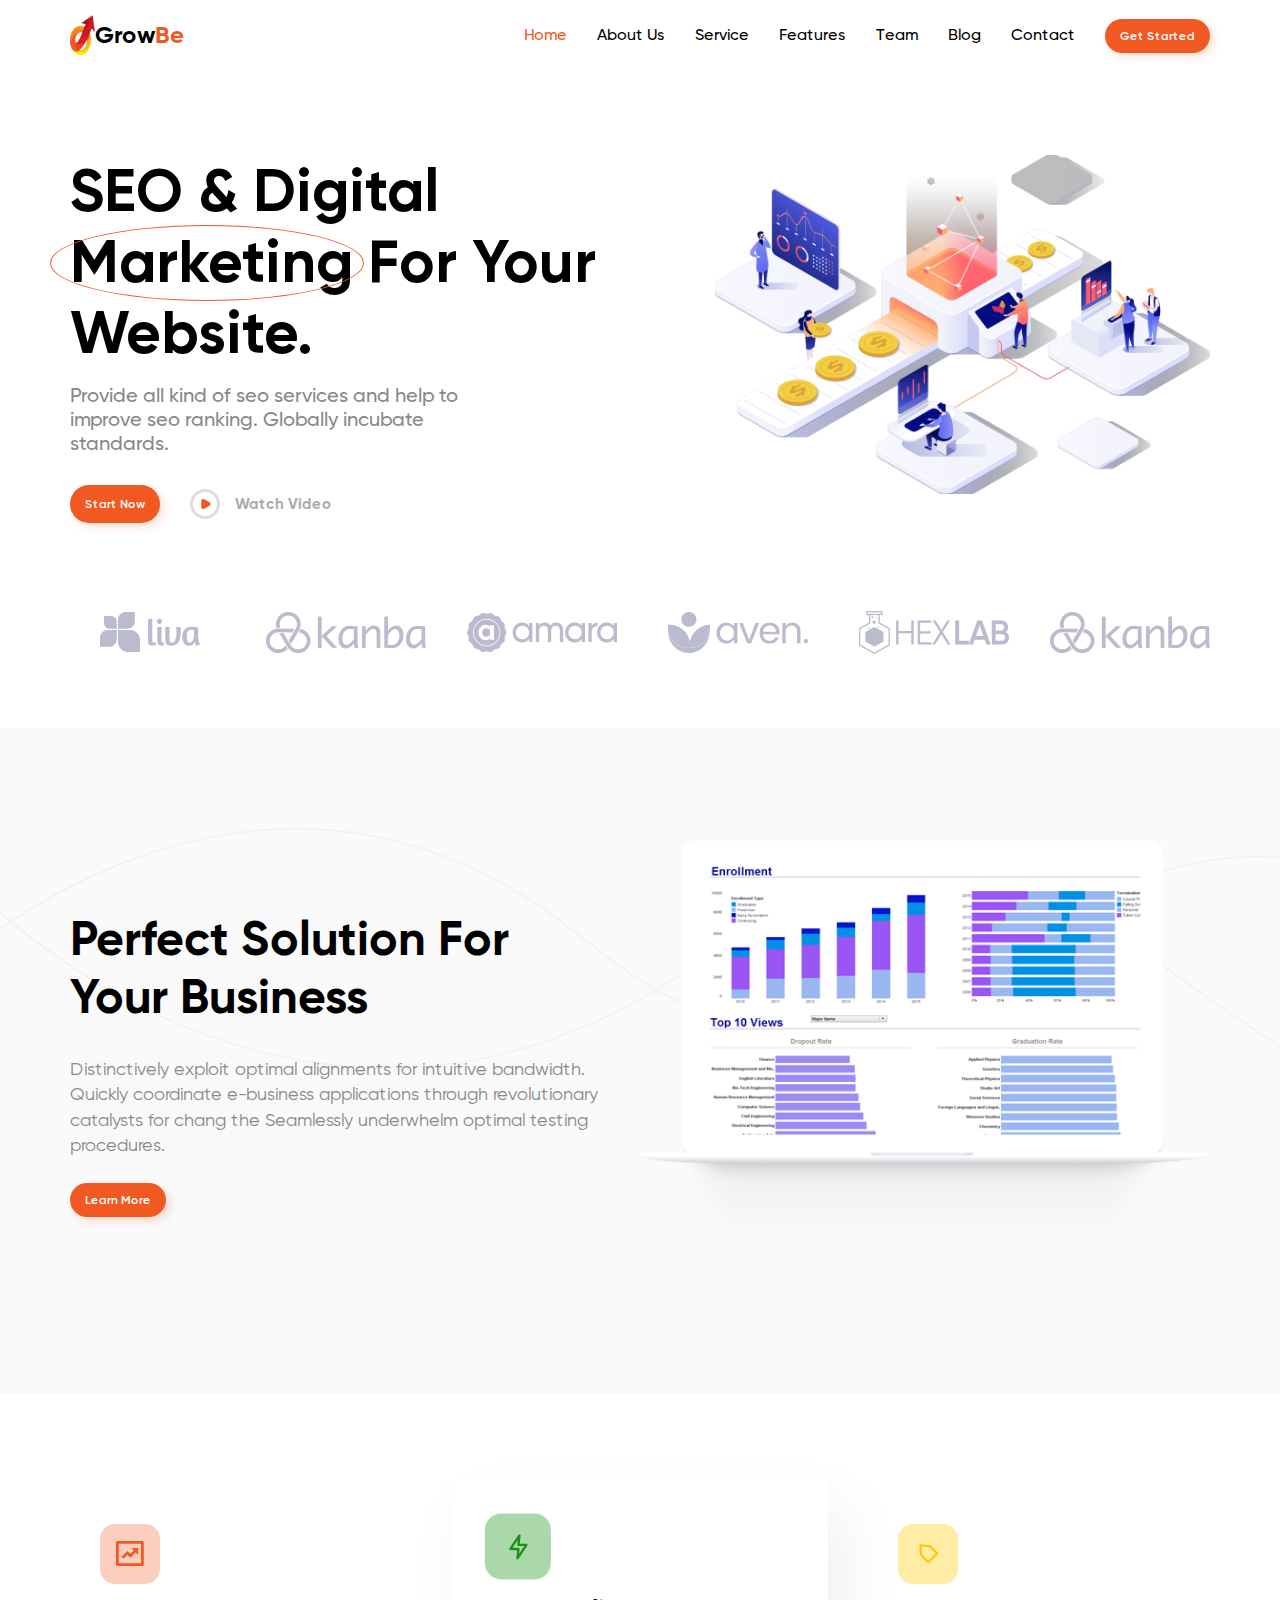
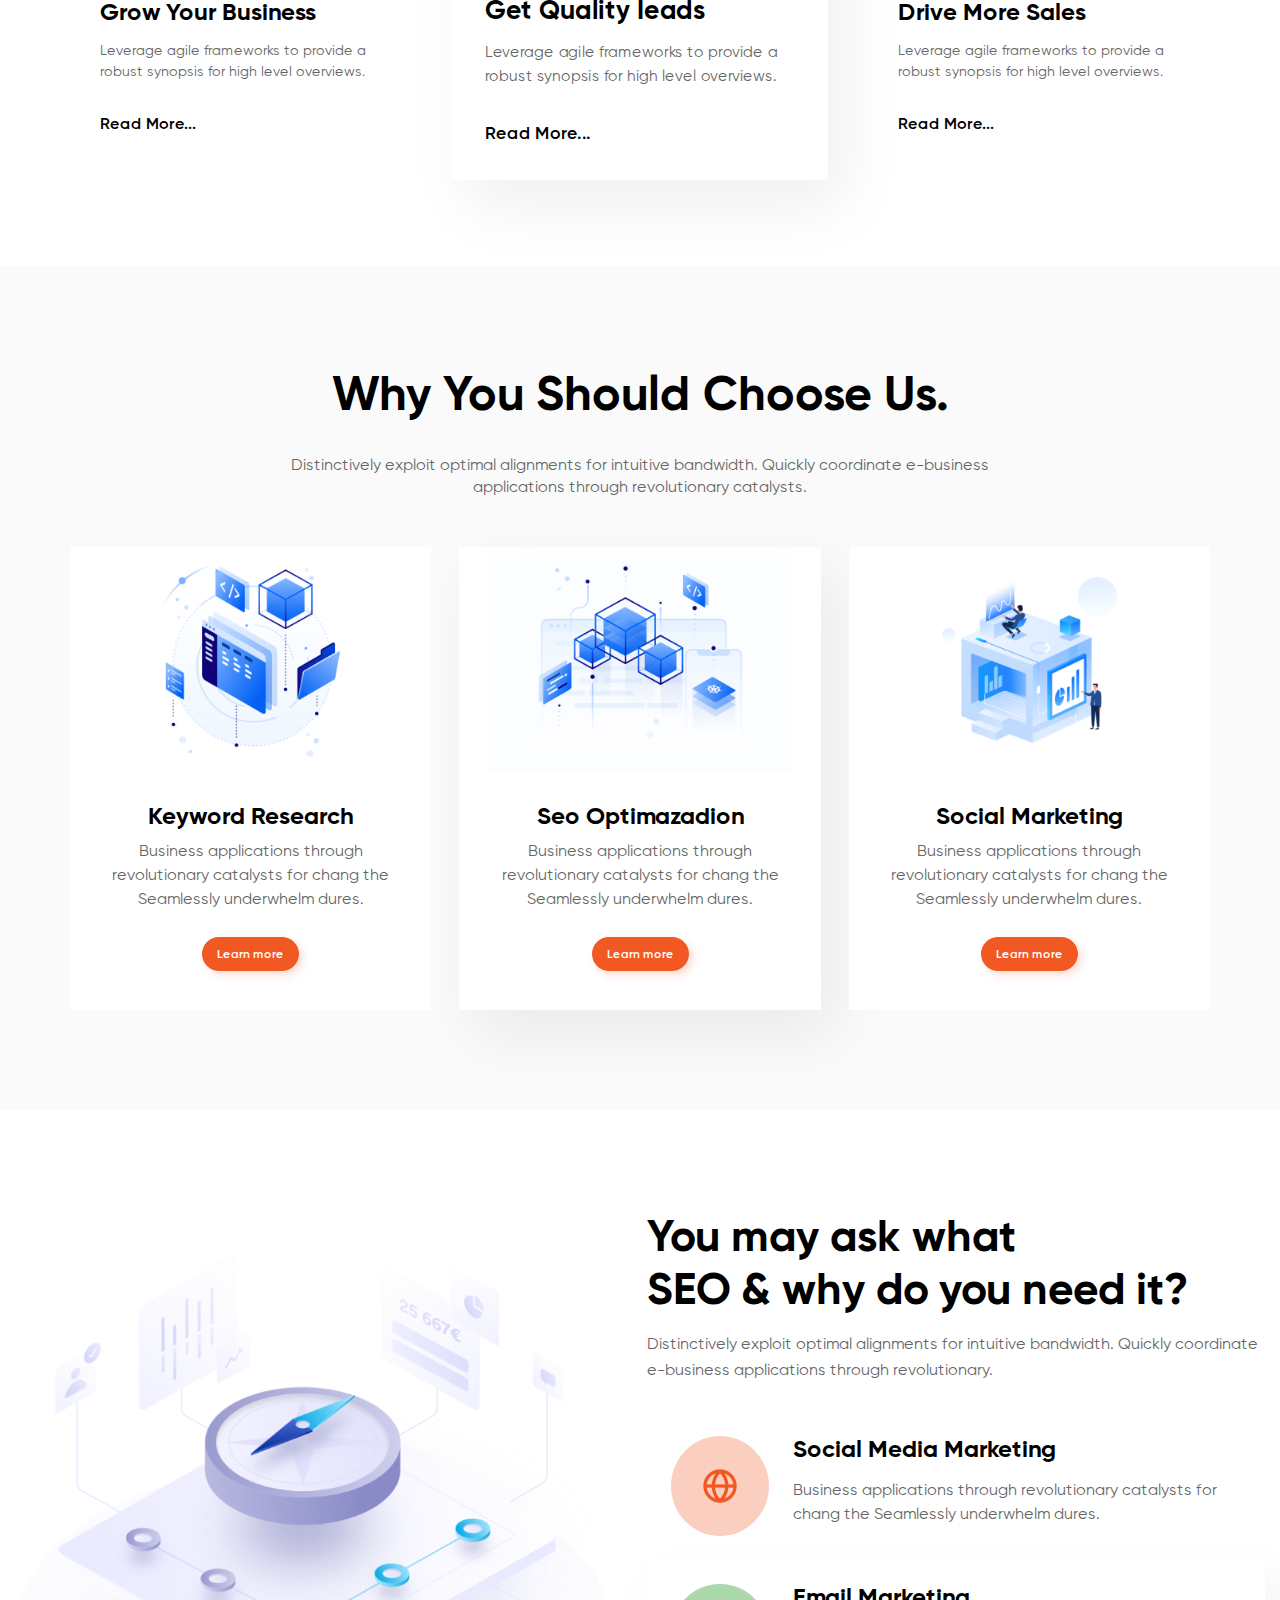
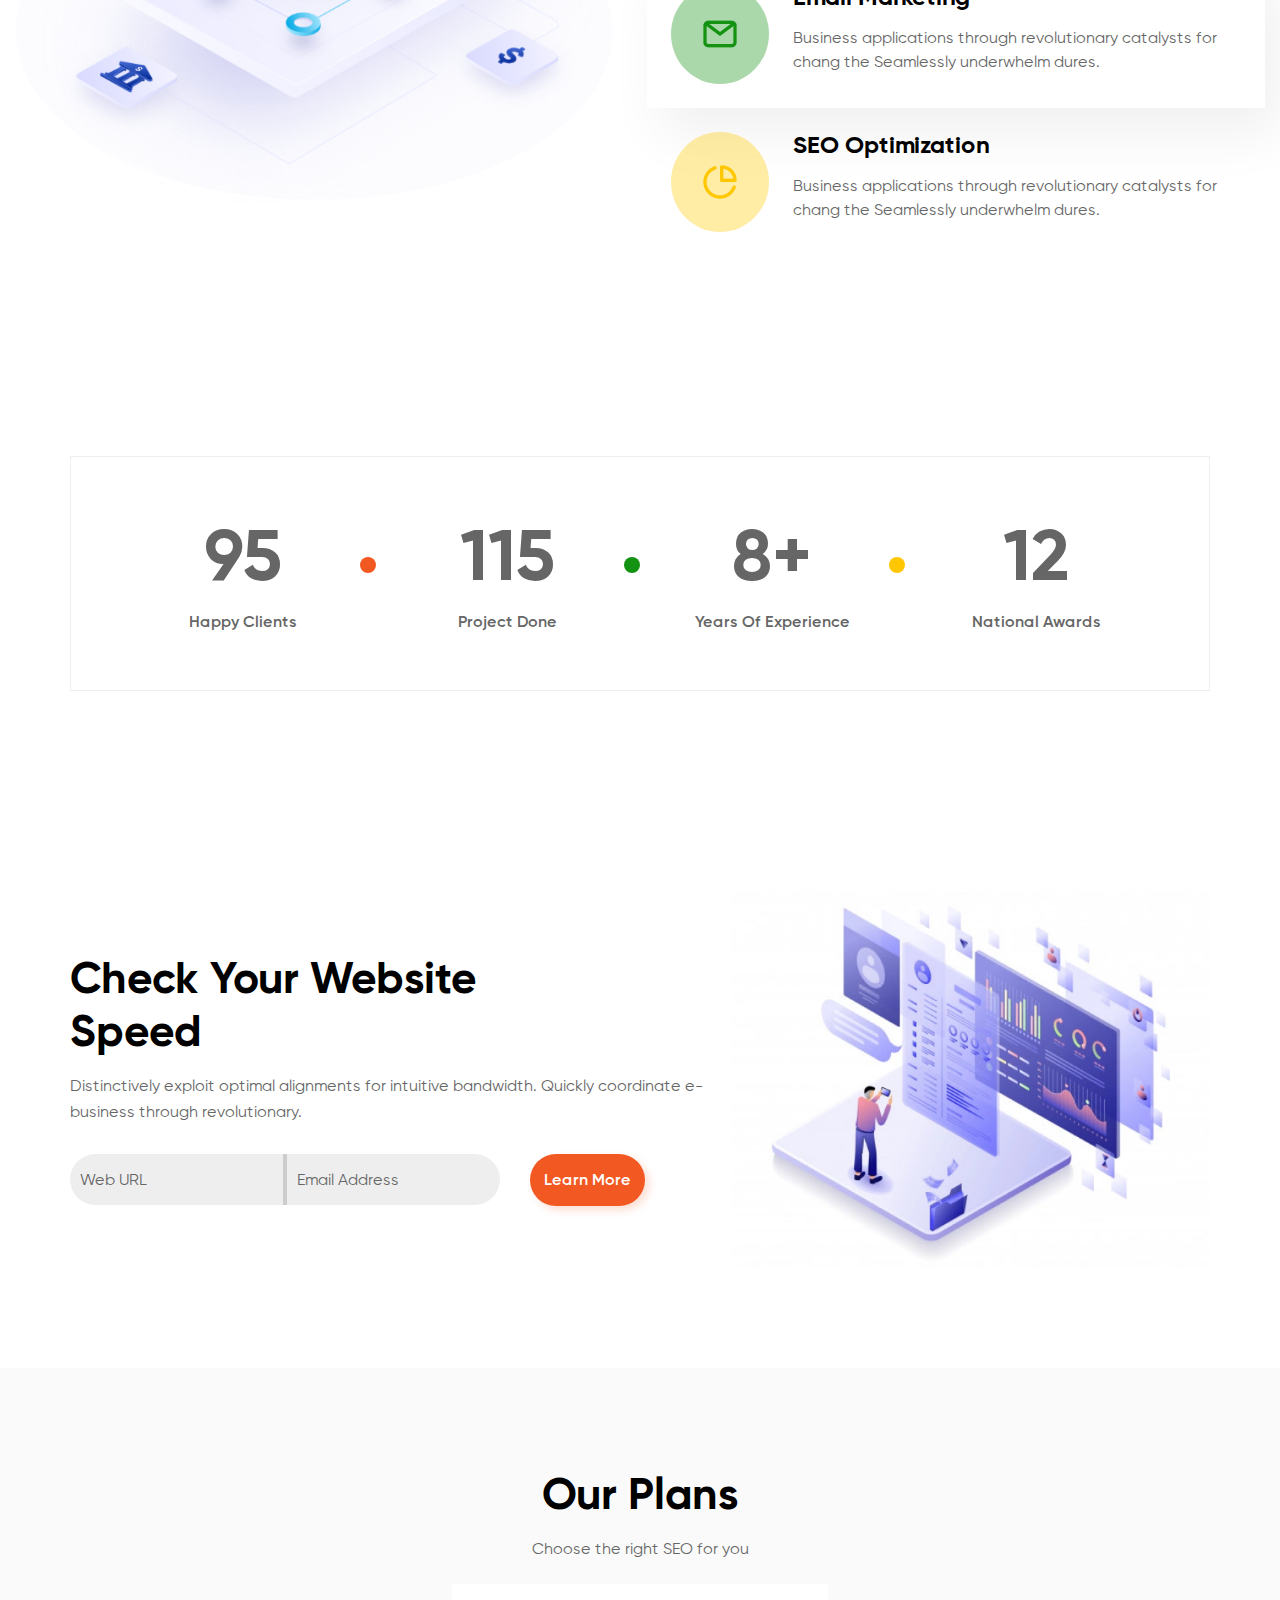
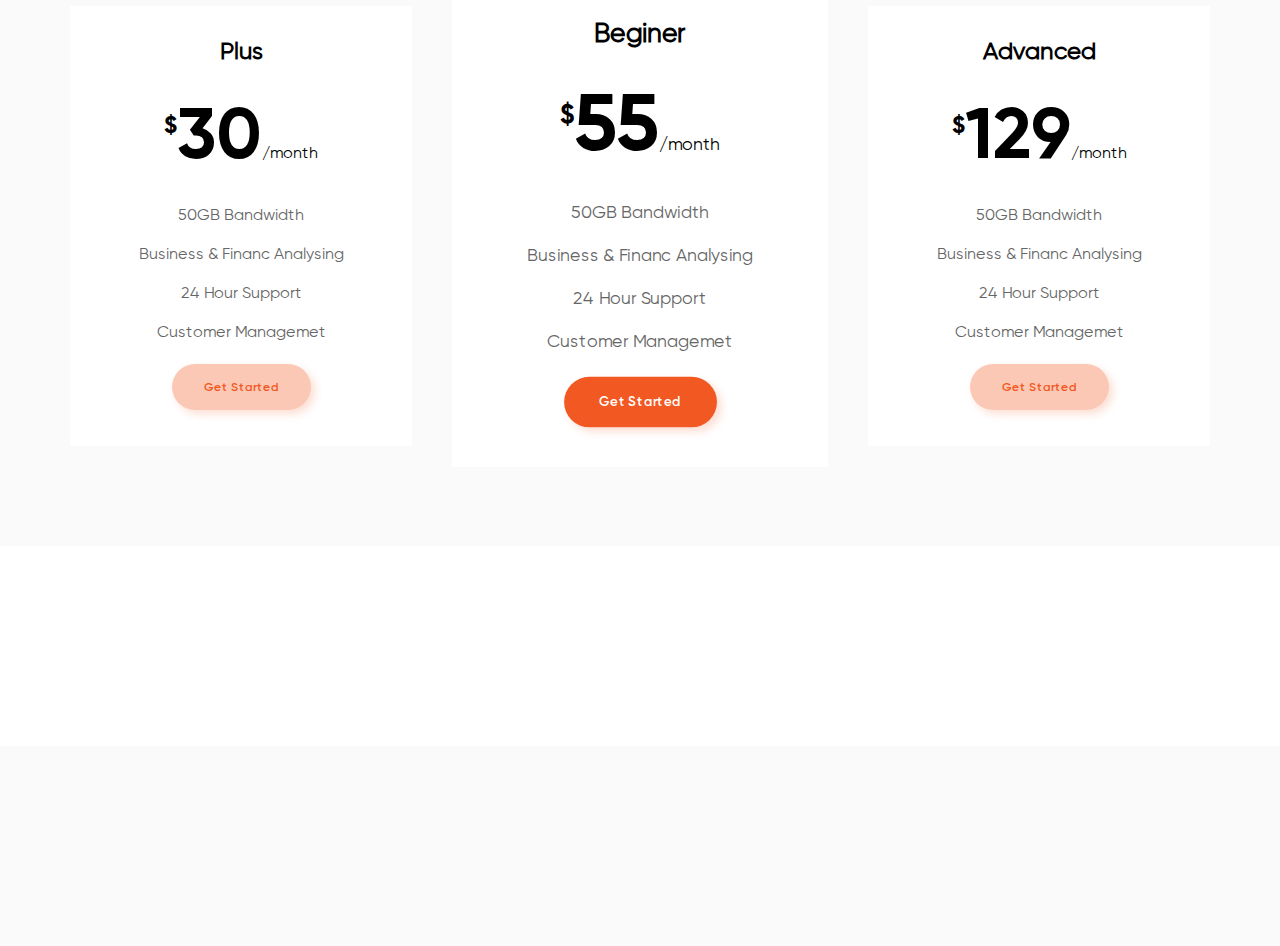
<file: index.html>
<!DOCTYPE html>
<html lang="en">
  <head>
    <meta charset="UTF-8" />
    <meta name="viewport" content="width=device-width, initial-scale=1.0" />
    <title>Main page</title>
    <link rel="stylesheet" href="style/index.css" />
  </head>
  <body>
    <!-- HEADER START -->
    <header class="header">
      <div class="container header-wrapper">
        <nav class="header-nav">
          <a href="#" class="header-nav__logo">
            <div class="header-nav__logo-img">
              <img src="./_assets/img/logo.png" alt="logo" class="img" />
            </div>
            <p>Grow<span>Be</span></p>
          </a>
          <ul class="header-nav__ul" role="list">
            <li class="header-nav__ul-li">
              <a href="#" class="link active">Home</a>
            </li>
            <li class="header-nav__ul-li">
              <a href="#" class="link">About Us</a>
            </li>
            <li class="header-nav__ul-li">
              <a href="#" class="link">Service</a>
            </li>
            <li class="header-nav__ul-li submenu">
              <a href="#" class="link submenu">Features</a>
              <ul class="header-nav__ul-submenu"></ul>
            </li>
            <li class="header-nav__ul-li"><a href="#" class="link">Team</a></li>
            <li class="header-nav__ul-li"><a href="#" class="link">Blog</a></li>
            <li class="header-nav__ul-li">
              <a href="#" class="link">Contact</a>
            </li>
            <li class="header-nav__ul-li">
              <a href="#" class="btn btn-orange">Get Started</a>
            </li>
          </ul>
        </nav>
        <div class="header-content">
          <div class="header-content__main">
            <h1>
              SEO & Digital <br /><span>Marketing</span> For Your Website.
            </h1>
            <p>
              Provide all kind of seo services and help to improve seo ranking.
              Globally incubate standards.
            </p>
            <div class="header-content__main-btns">
              <a href="#" class="btn btn-orange">Start Now</a>
              <a href="#" class="header-content__main-btns__watch">
                <span
                  ><img src="_assets/img/watch.png" alt="watch-icon"
                /></span>
                Watch Video
              </a>
            </div>
          </div>
          <div class="header-content__img">
            <img src="_assets/img/header.png" alt="header-img" class="img" />
          </div>
        </div>
      </div>
    </header>
    <!-- HEADER END -->
    <!-- MAIN START -->
    <main class="main">
      <section class="section section-partner">
        <div class="section-partner__wrapper container">
          <div class="section-partner__items">
            <div class="section-partner__item">
              <img src="_assets/img/liva.png" alt="liva" class="img" />
            </div>
            <div class="section-partner__item">
              <img src="_assets/img/kanba.png" alt="kanba" class="img" />
            </div>
            <div class="section-partner__item">
              <img src="_assets/img/amara.png" alt="amara" class="img" />
            </div>
            <div class="section-partner__item">
              <img src="_assets/img/aven.png" alt="aven" class="img" />
            </div>
            <div class="section-partner__item">
              <img src="_assets/img/hexlab.png" alt="hexlab" class="img" />
            </div>
            <div class="section-partner__item">
              <img src="_assets/img/kanba.png" alt="kanba" class="img" />
            </div>
          </div>
        </div>
      </section>
      <section class="section section-gray section-about">
        <div class="section-about__vector">
          <div>
            <img src="./_assets/svg/vector.svg" alt="" class="" />
          </div>
          <div>
            <img src="./_assets/svg/vector2.svg" alt="" class="" />
          </div>
        </div>
        <div class="container section-about__wrapper">
          <div class="section-about__content">
            <div class="section-about__content-text">
              <h2 class="section-about__content-text__title">
                Perfect Solution For <br />
                Your Business
              </h2>
              <p class="section-about__content-text__info">
                Distinctively exploit optimal alignments for intuitive
                bandwidth. Quickly coordinate e-business applications through
                revolutionary catalysts for chang the Seamlessly underwhelm
                optimal testing procedures.
              </p>
              <a href="#" class="btn btn-orange">Learn More</a>
            </div>
            <div class="section-about__content-img">
              <img src="./_assets/img/macbook.png" alt="macbook" />
            </div>
          </div>
        </div>
      </section>

      <section class="section section-features">
        <div class="container section-features__wrapper">
          <div class="section-features__items">
            <div class="section-features__items-item">
              <div class="icon">
                <img src="./_assets/svg/grow.svg" alt="grow" class="img" />
              </div>
              <h3 class="section-features__items-item__title">
                Grow Your Business
              </h3>
              <p class="section-features__items-item__text">
                Leverage agile frameworks to provide a robust synopsis for high
                level overviews.
              </p>
              <a href="#" class="section-features__items-item__read"
                >Read More...</a
              >
            </div>
            <div class="section-features__items-item active">
              <div class="icon">
                <img src="./_assets/svg/get.svg" alt="get" class="img" />
              </div>
              <h3 class="section-features__items-item__title">
                Get Quality Ieads
              </h3>
              <p class="section-features__items-item__text">
                Leverage agile frameworks to provide a robust synopsis for high
                level overviews.
              </p>
              <a href="#" class="section-features__items-item__read"
                >Read More...</a
              >
            </div>
            <div class="section-features__items-item">
              <div class="icon">
                <img src="./_assets/svg/drive.svg" alt="drive" class="img" />
              </div>
              <h3 class="section-features__items-item__title">
                Drive More Sales
              </h3>
              <p class="section-features__items-item__text">
                Leverage agile frameworks to provide a robust synopsis for high
                level overviews.
              </p>
              <a href="#" class="section-features__items-item__read"
                >Read More...</a
              >
            </div>
          </div>
        </div>
      </section>
      <section class="section section-gray section-services">
        <div class="container section-service__wrapper">
          <div class="section-service__header">
            <h2 class="section-service__header-title">
              Why You Should Choose Us.
            </h2>
            <p class="section-service__header-subtitle">
              Distinctively exploit optimal alignments for intuitive bandwidth.
              Quickly coordinate e-business applications through revolutionary
              catalysts.
            </p>
          </div>
          <div class="section-service__items">
            <div class="section-service__items-item">
              <div class="section-service__items-item__img">
                <img
                  src="./_assets/img/keyword.png"
                  alt="keyword"
                  class="img"
                />
              </div>
              <h3 class="section-service__items-item__title">
                Keyword Research
              </h3>
              <p class="section-service__items-item__text">
                Business applications through revolutionary catalysts for chang
                the Seamlessly underwhelm dures.
              </p>
              <a href="#" class="btn btn-orange">Learn more</a>
            </div>
            <div class="section-service__items-item active">
              <div class="section-service__items-item__img">
                <img src="./_assets/img/seo.png" alt="seo" class="img" />
              </div>
              <h3 class="section-service__items-item__title">
                Seo Optimazadion
              </h3>
              <p class="section-service__items-item__text">
                Business applications through revolutionary catalysts for chang
                the Seamlessly underwhelm dures.
              </p>
              <a href="#" class="btn btn-orange">Learn more</a>
            </div>
            <div class="section-service__items-item">
              <div class="section-service__items-item__img">
                <img src="./_assets/img/social.png" alt="social" class="img" />
              </div>
              <h3 class="section-service__items-item__title">
                Social Marketing
              </h3>
              <p class="section-service__items-item__text">
                Business applications through revolutionary catalysts for chang
                the Seamlessly underwhelm dures.
              </p>
              <a href="#" class="btn btn-orange">Learn more</a>
            </div>
          </div>
        </div>
      </section>
      <section class="section section-work">
        <div class="section-work__wrapper">
          <div class="section-work__img">
            <img src="_assets/img/work.png" alt="seo" class="img" />
          </div>
          <div class="section-work__content container">
            <h2 class="section-work__content-title">
              You may ask what <br />
              SEO & why do you need it?
            </h2>
            <p class="section-work__content-subtitle">
              Distinctively exploit optimal alignments for intuitive bandwidth.
              Quickly coordinate e-business applications through revolutionary.
            </p>
            <div class="section-work__content-items">
              <div class="section-work__content-item">
                <div class="section-work__content-item__img">
                  <img src="_assets/img/globe.png" alt="global" class="img" />
                </div>
                <div class="section-work__content-item__content">
                  <h3 class="section-work__content-item__content-title">
                    Social Media Marketing
                  </h3>
                  <p class="section-work__content-item__content-text">
                    Business applications through revolutionary catalysts for
                    chang the Seamlessly underwhelm dures.
                  </p>
                </div>
              </div>
              <div class="section-work__content-item active">
                <div class="section-work__content-item__img">
                  <img src="_assets/img/email.png" alt="email" class="img" />
                </div>
                <div class="section-work__content-item__content">
                  <h3 class="section-work__content-item__content-title">
                    Email Marketing
                  </h3>
                  <p class="section-work__content-item__content-text">
                    Business applications through revolutionary catalysts for
                    chang the Seamlessly underwhelm dures.
                  </p>
                </div>
              </div>
              <div class="section-work__content-item">
                <div class="section-work__content-item__img">
                  <img src="_assets/img/chart.png" alt="chart" class="img" />
                </div>
                <div class="section-work__content-item__content">
                  <h3 class="section-work__content-item__content-title">
                    SEO Optimization
                  </h3>
                  <p class="section-work__content-item__content-text">
                    Business applications through revolutionary catalysts for
                    chang the Seamlessly underwhelm dures.
                  </p>
                </div>
              </div>
            </div>
          </div>
        </div>
      </section>
      <section class="section section-funfact">
        <div class="section-funfact__wrapper container">
          <div class="section-funfact__items">
            <div class="section-funfact__item">
              <h3 class="section-funfact__item-title">95</h3>
              <p class="section-funfact__item-subtitle">Happy Clients</p>
            </div>
            <div class="section-funfact__item">
              <h3 class="section-funfact__item-title">115</h3>
              <p class="section-funfact__item-subtitle">Project Done</p>
            </div>
            <div class="section-funfact__item">
              <h3 class="section-funfact__item-title">8+</h3>
              <p class="section-funfact__item-subtitle">Years Of Experience</p>
            </div>
            <div class="section-funfact__item">
              <h3 class="section-funfact__item-title">12</h3>
              <p class="section-funfact__item-subtitle">National Awards</p>
            </div>
          </div>
        </div>
      </section>
      <section class="section section-callback">
        <div class="section-callback__wrapper container">
          <div class="section-callback__content">
            <h2 class="section-callback__content-title">
              Check Your Website <br />
              Speed
            </h2>
            <p class="section-callback__content-subtitle">
              Distinctively exploit optimal alignments for intuitive bandwidth.
              Quickly coordinate e-business through revolutionary.
            </p>
            <form action="" class="section-callback__content-form">
              <div class="section-callback__content-form__input">
                <input type="text" class="input" placeholder="Web URL" />
                <input type="text" class="input" placeholder="Email Address" />
              </div>
              <a href="#" class="btn btn-orange">Learn More</a>
            </form>
          </div>
          <div class="section-callback__img">
            <img src="_assets/img/callback.png" alt="callback" class="img" />
          </div>
        </div>
      </section>
      <section class="section section-gray section-plans">
        <div class="section-plans__wrapper container">
          <div class="section-plans__content">
            <h2 class="section-plans__content-title">Our Plans</h2>
            <p class="section-plans__content-subtitle">
              Choose the right SEO for you
            </p>
          </div>
          <div class="section-plans__items">
            <div class="section-plans__item">
              <h3 class="section-plans__item-title">Plus</h3>
              <div class="section-plans__item-price"><div><sup>$</sup>30</div>/month</div>
              <p class="section-plans__item-bandwidth">50GB Bandwidth</p>
              <p class="section-plans__item-subtitle">
                Business & Financ Analysing
              </p>
              <p class="section-plans__item-info">24 Hour Support</p>
              <p class="section-plans__item-last">Customer Managemet</p>

              <a href="#" class="btn btn-orange">Get Started</a>
            </div>

            <div class="section-plans__item active">
              <h3 class="section-plans__item-title">Beginer</h3>
              <div class="section-plans__item-price"><div><sup>$</sup>55</div>/month</div>
              <p class="section-plans__item-bandwidth">50GB Bandwidth</p>
              <p class="section-plans__item-subtitle">
                Business & Financ Analysing
              </p>
              <p class="section-plans__item-info">24 Hour Support</p>
              <p class="section-plans__item-last">Customer Managemet</p>

              <a href="#" class="btn btn-orange">Get Started</a>
            </div>

            <div class="section-plans__item">
              <h3 class="section-plans__item-title">Advanced</h3>
              <div class="section-plans__item-price">
                <div><sup>$</sup>129</div>/month
              </div>
              <p class="section-plans__item-bandwidth">50GB Bandwidth</p>
              <p class="section-plans__item-subtitle">
                Business & Financ Analysing
              </p>
              <p class="section-plans__item-info">24 Hour Support</p>
              <p class="section-plans__item-last">Customer Managemet</p>

              <a href="#" class="btn btn-orange">Get Started</a>
            </div>
          </div>
        </div>
      </section>
      <section class="section section-teams"></section>
    </main>

    <footer class="footer section section-gray"></footer>
  </body>
</html>
</file>
<file: style/index.css>
/* MAIN */
@font-face {
  font-family: "gilroy-regular";
  src: url("../_assets/fonts/gilroy-regular.ttf") format("truetype");
  font-weight: 400;
}
@font-face {
  font-family: "gilroy-medium";
  src: url("../_assets/fonts/gilroy-medium.ttf") format("truetype");
  font-weight: 500;
}
@font-face {
  font-family: "gilroy-semibold";
  src: url("../_assets/fonts/gilroy-semibold.ttf") format("truetype");
  font-weight: 600;
}
@font-face {
  font-family: "gilroy-bold";
  src: url("../_assets/fonts/gilroy-bold.ttf") format("truetype");
  font-weight: 700;
}
/* @use "mixin/index.scss"; */
*,
*::before,
*::after {
  margin: 0;
  padding: 0;
  box-sizing: border-box;
}

/* Prevent font size inflation */
html {
  -moz-text-size-adjust: none;
  -webkit-text-size-adjust: none;
  text-size-adjust: none;
}

/* Remove default margin in favour of better control in authored CSS */
body,
h1,
h2,
h3,
h4,
p,
figure,
blockquote,
dl,
dd {
  margin: 0;
}

/* Remove list styles on ul, ol elements with a list role, which suggests default styling will be removed */
ul[role=list],
ol[role=list] {
  list-style: none;
}

/* Set core body defaults */
body {
  min-height: 100vh;
  line-height: 1.5;
}

/* Set shorter line heights on headings and interactive elements */
h1,
h2,
h3,
h4,
button,
input,
label {
  line-height: 1.1;
}

/* Balance text wrapping on headings */
h1,
h2,
h3,
h4 {
  text-wrap: balance;
}

/* A elements that don't have a class get default styles */
a:not([class]) {
  text-decoration-skip-ink: auto;
  color: currentColor;
}

/* Make images easier to work with */
img,
picture {
  max-width: 100%;
  display: block;
}

/* Inherit fonts for inputs and buttons */
input,
button,
textarea,
select {
  font: inherit;
}

/* Make sure textarea without a rows attribute are not tiny */
textarea:not([rows]) {
  min-height: 10em;
}

/* Anything that has been anchored to should have extra scroll margin */
:target {
  scroll-margin-block: 5ex;
}

a {
  color: inherit;
  text-decoration: none;
}

.container {
  width: 100%;
  max-width: 1170px;
  padding: 0 15px;
  margin: 0 auto;
}

/* STYLES */
.header {
  padding: 15px;
}
.header-nav {
  display: flex;
  justify-content: space-between;
  align-items: center;
}
.header-nav__logo {
  width: 10%;
  display: flex;
  align-items: center;
}
@media screen and (max-width: 991px) {
  .header-nav__logo {
    width: 100%;
  }
}
.header-nav__logo-img {
  width: 35px;
  height: 40px;
}
.header-nav__logo-img .img {
  width: 100%;
  height: 100%;
  display: block;
}
.header-nav__logo p {
  font-family: "gilroy-bold";
  font-size: 24px;
}
.header-nav__logo p span {
  color: #F25822;
}
.header-nav__ul {
  width: 90%;
  display: flex;
  justify-content: end;
}
@media screen and (max-width: 991px) {
  .header-nav__ul {
    display: none;
  }
}
.header-nav__ul-li {
  margin-right: 30px;
  font-family: "gilroy-medium";
  line-height: 16px;
}
.header-nav__ul-li:last-child {
  margin-right: 0;
}
.header-nav__ul-li .active {
  color: #F25822;
}
.header-content {
  padding-top: 100px;
  display: flex;
}
@media screen and (max-width: 991px) {
  .header-content {
    padding-top: 50px;
    flex-direction: column;
    justify-content: center;
  }
}
.header-content__main {
  width: 56.5%;
}
@media screen and (max-width: 991px) {
  .header-content__main {
    text-align: center;
    width: 100%;
    margin-bottom: 30px;
  }
}
.header-content__main h1 {
  font-family: "gilroy-bold";
  font-size: 60px;
  line-height: 71px;
  padding-bottom: 15px;
}
@media screen and (max-width: 768px) {
  .header-content__main h1 {
    font-size: 48px;
    line-height: 120%;
  }
}
@media screen and (max-width: 480px) {
  .header-content__main h1 {
    font-size: 36px;
  }
}
.header-content__main h1 span {
  position: relative;
}
.header-content__main h1 span::after {
  content: "";
  position: absolute;
  left: -20px;
  top: 0;
  width: 314px;
  height: 76px;
  border-radius: 314px/76px;
  border: 1px solid #F25822;
}
@media screen and (max-width: 480px) {
  .header-content__main h1 span::after {
    width: 169px;
    height: 44px;
    border-radius: 169px/44px;
    left: 0;
  }
}
.header-content__main p {
  width: 430px;
  font-family: "gilroy-medium";
  font-size: 20px;
  line-height: 24px;
  color: #888888;
  padding-bottom: 30px;
}
@media screen and (max-width: 991px) {
  .header-content__main p {
    margin: 0 auto;
  }
}
@media screen and (max-width: 768px) {
  .header-content__main p {
    font-size: 16px;
  }
}
@media screen and (max-width: 480px) {
  .header-content__main p {
    width: 100%;
  }
}
.header-content__main-btns {
  display: flex;
}
@media screen and (max-width: 991px) {
  .header-content__main-btns {
    justify-content: center;
  }
}
.header-content__main-btns__watch {
  display: flex;
  align-items: center;
  margin-left: 30px;
  font-size: 15px;
  font-family: "gilroy-bold";
  line-height: 18px;
  color: #aaaaaa;
}
.header-content__main-btns__watch span {
  margin-right: 15px;
}
.header-content__img {
  width: 43.5%;
}
@media screen and (max-width: 991px) {
  .header-content__img {
    display: flex;
    justify-content: center;
    width: 100%;
  }
}

.btn {
  font-size: 12px;
  font-family: "gilroy-semibold";
  color: white;
  border-radius: 30px;
}
.btn-orange {
  background-color: #F25822;
  padding: 10px 15px;
  box-shadow: 4px 4px 8px rgba(242, 88, 34, 0.2);
  transition: background-color 0.2s ease-out;
}
.btn-orange:hover {
  background-color: #f34709;
}

.section {
  padding: 100px 0;
}
@media screen and (max-width: 991px) {
  .section {
    padding: 50px 0;
  }
}
.section.section-gray {
  background-color: #fafafa;
}

.section-partner {
  padding: 70px 0;
}
@media screen and (max-width: 991px) {
  .section-partner {
    padding-bottom: 40px;
  }
}
.section-partner__items {
  display: flex;
  justify-content: space-between;
  align-items: center;
}
@media screen and (max-width: 991px) {
  .section-partner__items {
    flex-wrap: wrap;
    justify-content: center;
  }
}
@media screen and (max-width: 991px) {
  .section-partner__item {
    margin-right: 30px;
    margin-bottom: 30px;
  }
  .section-partner__item:last-child {
    margin-right: 0;
  }
}
@media screen and (max-width: 480px) {
  .section-partner__item {
    width: 100%;
    display: flex;
    justify-content: center;
    margin-right: 0px;
  }
}

.section-about {
  position: relative;
}
.section-about__content {
  position: relative;
  z-index: 10;
  display: flex;
  align-items: center;
}
@media screen and (max-width: 991px) {
  .section-about__content {
    flex-wrap: wrap;
    justify-content: center;
    text-align: center;
  }
}
.section-about__content-text {
  width: 50%;
}
@media screen and (max-width: 991px) {
  .section-about__content-text {
    width: 100%;
  }
}
.section-about__content-text__title {
  font-size: 48px;
  font-family: "gilroy-bold";
  line-height: 120%;
  margin-bottom: 30px;
}
@media screen and (max-width: 768px) {
  .section-about__content-text__title {
    font-size: 40px;
  }
}
@media screen and (max-width: 480px) {
  .section-about__content-text__title {
    flex-wrap: wrap;
    justify-content: center;
  }
}
.section-about__content-text__info {
  font-size: 18px;
  color: #888888;
  font-family: "gilroy-regular";
  line-height: 140%;
  margin-bottom: 30px;
}
@media screen and (max-width: 768px) {
  .section-about__content-text__info {
    font-size: 16px;
  }
}
@media screen and (max-width: 480px) {
  .section-about__content-text__info {
    font-size: 14px;
  }
}
.section-about__content-img {
  width: 50%;
}
@media screen and (max-width: 991px) {
  .section-about__content-img {
    width: 100%;
  }
}
.section-about__content-img img {
  width: 100%;
}
.section-about__vector {
  position: relative;
}
.section-about__vector div {
  position: absolute;
  top: 0;
  left: 0;
}

.section-features__items {
  display: flex;
  justify-content: space-between;
  flex-wrap: wrap;
}
@media screen and (max-width: 991px) {
  .section-features__items {
    justify-content: center;
  }
}
.section-features__items-item {
  padding: 30px;
  width: 30%;
}
@media screen and (max-width: 991px) {
  .section-features__items-item {
    width: 55%;
    margin-bottom: 30px;
  }
}
@media screen and (max-width: 768px) {
  .section-features__items-item {
    width: 75%;
  }
}
@media screen and (max-width: 480px) {
  .section-features__items-item {
    width: 100%;
  }
}
.section-features__items-item.active {
  transform: scale(1.1);
  box-shadow: 15px 25px 56px rgba(0, 0, 0, 0.062745098);
}
@media screen and (max-width: 991px) {
  .section-features__items-item.active {
    transform: scale(1);
  }
}
.section-features__items-item .icon {
  display: flex;
  align-items: center;
  justify-content: center;
  width: 60px;
  height: 60px;
  border-radius: 15px;
  margin-bottom: 15px;
}
.section-features__items-item:nth-child(1) .icon {
  background-color: rgba(242, 89, 34, 0.2862745098);
}
.section-features__items-item:nth-child(2) .icon {
  background-color: rgba(19, 146, 17, 0.3568627451);
}
.section-features__items-item:nth-child(3) .icon {
  background-color: rgba(255, 200, 0, 0.3529411765);
}
.section-features__items-item__title {
  font-size: 24px;
  font-family: "gilroy-bold";
  margin-bottom: 15px;
}
.section-features__items-item__text {
  font-size: 14px;
  color: #666666;
  margin-bottom: 30px;
}
.section-features__items-item__read {
  font-family: "gilroy-semibold";
}

.section-service__header {
  margin-bottom: 48px;
}
@media screen and (max-width: 991px) {
  .section-service__header {
    margin-bottom: 32px;
  }
}
.section-service__header-title {
  text-align: center;
  font-family: "gilroy-bold";
  font-size: 48px;
  line-height: 120%;
  margin-bottom: 30px;
}
@media screen and (max-width: 991px) {
  .section-service__header-title {
    font-size: 40px;
  }
}
@media screen and (max-width: 768px) {
  .section-service__header-title {
    font-size: 36px;
  }
}
.section-service__header-subtitle {
  text-align: center;
  max-width: 740px;
  margin: 0 auto;
  color: #666666;
  font-size: 16px;
  line-height: 140%;
}
.section-service__items {
  display: flex;
  justify-content: space-between;
  flex-wrap: wrap;
}
@media screen and (max-width: 991px) {
  .section-service__items {
    justify-content: center;
  }
}
.section-service__items-item {
  width: calc(33% - 15px);
  padding: 30px;
  padding-top: 0;
  padding-bottom: 45px;
  text-align: center;
  background-color: #fff;
  margin-right: 15px;
}
@media screen and (max-width: 991px) {
  .section-service__items-item {
    width: 55%;
    margin-bottom: 30px;
    margin-right: 0;
  }
}
@media screen and (max-width: 768px) {
  .section-service__items-item {
    width: 75%;
  }
}
@media screen and (max-width: 480px) {
  .section-service__items-item {
    width: 100%;
    padding: 15px;
    padding-bottom: 30px;
  }
}
.section-service__items-item:last-child {
  margin-right: 0;
}
.section-service__items-item.active {
  box-shadow: 15px 25px 56px rgba(0, 0, 0, 0.062745098);
}
.section-service__items-item__img {
  margin-bottom: 30px;
}
.section-service__items-item__title {
  font-size: 24px;
  font-family: "gilroy-bold";
  margin-bottom: 10px;
}
.section-service__items-item__text {
  font-size: 16px;
  color: #666666;
  margin-bottom: 30px;
}

.section-work__wrapper {
  display: flex;
  align-items: center;
}
@media screen and (max-width: 991px) {
  .section-work__wrapper {
    flex-direction: column;
  }
}
.section-work__img {
  width: 100%;
  max-width: 862px;
}
.section-work__content {
  width: 100%;
  max-width: 653px;
}
@media screen and (max-width: 991px) {
  .section-work__content {
    max-width: 100%;
  }
}
.section-work__content.container {
  margin: 0;
}
.section-work__content-title {
  font-size: 44px;
  font-family: "gilroy-bold";
  line-height: 120%;
  margin-bottom: 15px;
}
@media screen and (max-width: 991px) {
  .section-work__content-title {
    font-size: 36px;
  }
}
.section-work__content-subtitle {
  font-size: 16px;
  line-height: 160%;
  color: #666666;
  margin-bottom: 30px;
}
.section-work__content-item {
  display: flex;
  padding: 24px;
}
.section-work__content-item.active {
  box-shadow: 15px 25px 56px rgba(0, 0, 0, 0.062745098);
}
.section-work__content-item:nth-child(1) .section-work__content-item__img {
  background-color: rgba(242, 89, 34, 0.2862745098);
}
.section-work__content-item:nth-child(2) .section-work__content-item__img {
  background-color: rgba(19, 146, 17, 0.3568627451);
}
.section-work__content-item:nth-child(3) .section-work__content-item__img {
  background-color: rgba(255, 200, 0, 0.3529411765);
}
@media screen and (max-width: 991px) {
  .section-work__content-item {
    padding: 12px;
  }
}
.section-work__content-item__img {
  width: 160px;
  height: 100px;
  display: flex;
  align-items: center;
  justify-content: center;
  margin-right: 24px;
  border-radius: 50%;
}
@media screen and (max-width: 991px) {
  .section-work__content-item__img {
    width: 100px;
  }
}
@media screen and (max-width: 768px) {
  .section-work__content-item__img {
    width: 160px;
  }
}
.section-work__content-item__img img {
  width: 40px;
  height: 40px;
}
@media screen and (max-width: 991px) {
  .section-work__content-item__img img {
    width: 36px;
    height: 36px;
  }
}
@media screen and (max-width: 768px) {
  .section-work__content-item__img img {
    width: 30px;
    height: 30px;
  }
}
.section-work__content-item__content-title {
  font-size: 24px;
  font-family: "gilroy-bold";
  margin-bottom: 15px;
}
@media screen and (max-width: 991px) {
  .section-work__content-item__content-title {
    font-size: 20px;
  }
}
.section-work__content-item__content-text {
  font-size: 16px;
  color: #666666;
}

.section-funfact__items {
  display: flex;
  justify-content: space-between;
  flex-wrap: wrap;
  padding: 56px 40px;
  border: 1px solid #eeeeee;
}
@media screen and (max-width: 480px) {
  .section-funfact__items {
    padding: 28px 20px;
  }
}
.section-funfact__item {
  width: 25%;
  text-align: center;
  position: relative;
}
@media screen and (max-width: 768px) {
  .section-funfact__item {
    width: 50%;
    margin-bottom: 30px;
  }
}
@media screen and (max-width: 480px) {
  .section-funfact__item {
    width: 100%;
    margin-bottom: 30px;
  }
}
.section-funfact__item:nth-child(1)::after {
  content: "";
  position: absolute;
  width: 16px;
  height: 16px;
  top: calc(50% - 16px);
  right: 0;
  border-radius: 50%;
  background-color: #F25822;
}
@media screen and (max-width: 480px) {
  .section-funfact__item:nth-child(1)::after {
    top: 130px;
    right: calc(50% - 8px);
  }
}
.section-funfact__item:nth-child(2)::after {
  content: "";
  position: absolute;
  width: 16px;
  height: 16px;
  top: calc(50% - 16px);
  right: 0;
  border-radius: 50%;
  background-color: #149211;
}
@media screen and (max-width: 768px) {
  .section-funfact__item:nth-child(2)::after {
    background-color: transparent;
  }
}
@media screen and (max-width: 480px) {
  .section-funfact__item:nth-child(2)::after {
    top: 130px;
    right: calc(50% - 8px);
    background-color: #149211;
  }
}
.section-funfact__item:nth-child(3)::after {
  content: "";
  position: absolute;
  width: 16px;
  height: 16px;
  top: calc(50% - 16px);
  right: 0;
  border-radius: 50%;
  background-color: #FFC700;
}
@media screen and (max-width: 480px) {
  .section-funfact__item:nth-child(3)::after {
    top: 130px;
    right: calc(50% - 8px);
  }
}
.section-funfact__item-title {
  font-size: 72px;
  font-family: "gilroy-bold";
  line-height: 120%;
  color: #666666;
  margin-bottom: 10px;
}
.section-funfact__item-subtitle {
  font-size: 16px;
  font-family: "gilroy-semibold";
  line-height: 150%;
  color: #666666;
}

.section-callback__wrapper {
  display: flex;
  align-items: center;
}
@media screen and (max-width: 991px) {
  .section-callback__wrapper {
    flex-direction: column;
  }
}
.section-callback__content {
  width: 58%;
}
@media screen and (max-width: 991px) {
  .section-callback__content {
    display: flex;
    flex-direction: column;
    justify-content: center;
    align-items: center;
    width: 100%;
    margin-bottom: 30px;
  }
}
.section-callback__content-title {
  font-size: 44px;
  font-family: "gilroy-bold";
  line-height: 120%;
  margin-bottom: 15px;
}
@media screen and (max-width: 991px) {
  .section-callback__content-title {
    font-size: 36px;
  }
}
.section-callback__content-subtitle {
  font-size: 16px;
  line-height: 160%;
  color: #666666;
  margin-bottom: 30px;
}
@media screen and (max-width: 991px) {
  .section-callback__content-subtitle {
    text-align: center;
  }
}
.section-callback__content-form {
  display: flex;
}
@media screen and (max-width: 768px) {
  .section-callback__content-form {
    flex-direction: column;
  }
}
.section-callback__content-form__input {
  margin-right: 30px;
  position: relative;
}
.section-callback__content-form__input::after {
  content: "";
  position: absolute;
  top: 0;
  left: calc(50% - 2px);
  width: 4px;
  height: 51px;
  background-color: #cccccc;
}
@media screen and (max-width: 768px) {
  .section-callback__content-form__input {
    margin-bottom: 30px;
    margin-right: 0;
  }
}
.section-callback__content-form .input {
  height: 51px;
  background-color: #eeeeee;
  border: none;
  font-family: inherit;
  padding: 5px 10px;
}
.section-callback__content-form .input:focus {
  outline: none;
}
.section-callback__content-form .input::placeholder {
  color: #666666;
}
.section-callback__content-form .input:nth-child(1) {
  border-radius: 30px 0 0 30px;
  position: relative;
}
.section-callback__content-form .input:nth-child(2) {
  border-radius: 0 30px 30px 0;
}
.section-callback__content-form a {
  display: flex;
  align-items: center;
  justify-content: center;
  padding: 14px;
  font-size: 16px;
}
.section-callback__img {
  width: 42%;
}
@media screen and (max-width: 991px) {
  .section-callback__img {
    display: flex;
    flex-direction: column;
    justify-content: center;
    align-items: center;
    width: 100%;
  }
}

.section-plans__content {
  text-align: center;
  margin-bottom: 45px;
}
.section-plans__content-title {
  font-size: 44px;
  font-family: "gilroy-bold";
  line-height: 120%;
  margin-bottom: 15px;
}
@media screen and (max-width: 991px) {
  .section-plans__content-title {
    font-size: 36px;
  }
}
.section-plans__content-subtitle {
  font-size: 16px;
  line-height: 160%;
  color: #666666;
  margin-bottom: 30px;
}
@media screen and (max-width: 991px) {
  .section-plans__content-subtitle {
    text-align: center;
  }
}
.section-plans__items {
  display: flex;
  justify-content: space-between;
}
@media screen and (max-width: 991px) {
  .section-plans__items {
    flex-wrap: wrap;
    flex-direction: column;
  }
}
.section-plans__item {
  width: 30%;
  padding: 32px;
  padding-bottom: 48px;
  background-color: #fff;
  text-align: center;
}
@media screen and (max-width: 991px) {
  .section-plans__item {
    width: 100%;
    margin-bottom: 30px;
  }
  .section-plans__item:last-child {
    margin-bottom: 0;
  }
}
.section-plans__item.active {
  transform: scale(1.1);
}
@media screen and (max-width: 991px) {
  .section-plans__item.active {
    transform: scale(1);
  }
}
.section-plans__item.active-title {
  color: #F25822;
}
.section-plans__item.active a {
  background-color: #F25822;
  color: #fff;
}
.section-plans__item-title {
  font-size: 24px;
  margin-bottom: 15px;
}
.section-plans__item-price {
  position: relative;
  margin-bottom: 15px;
}
.section-plans__item-price div {
  display: inline-block;
  font-size: 72px;
  font-family: "gilroy-bold";
}
.section-plans__item-price div sup {
  font-size: 24px;
}
.section-plans__item p {
  color: #666666;
  margin-bottom: 15px;
}
.section-plans__item p.section-plans__item-last {
  padding-bottom: 15px;
}
.section-plans__item a {
  background-color: rgba(242, 89, 34, 0.3333333333);
  color: #F25822;
  padding: 16px 32px;
}

html {
  font-size: 16px;
  font-family: "gilroy-regular";
}

/*# sourceMappingURL=index.css.map */
</file>
